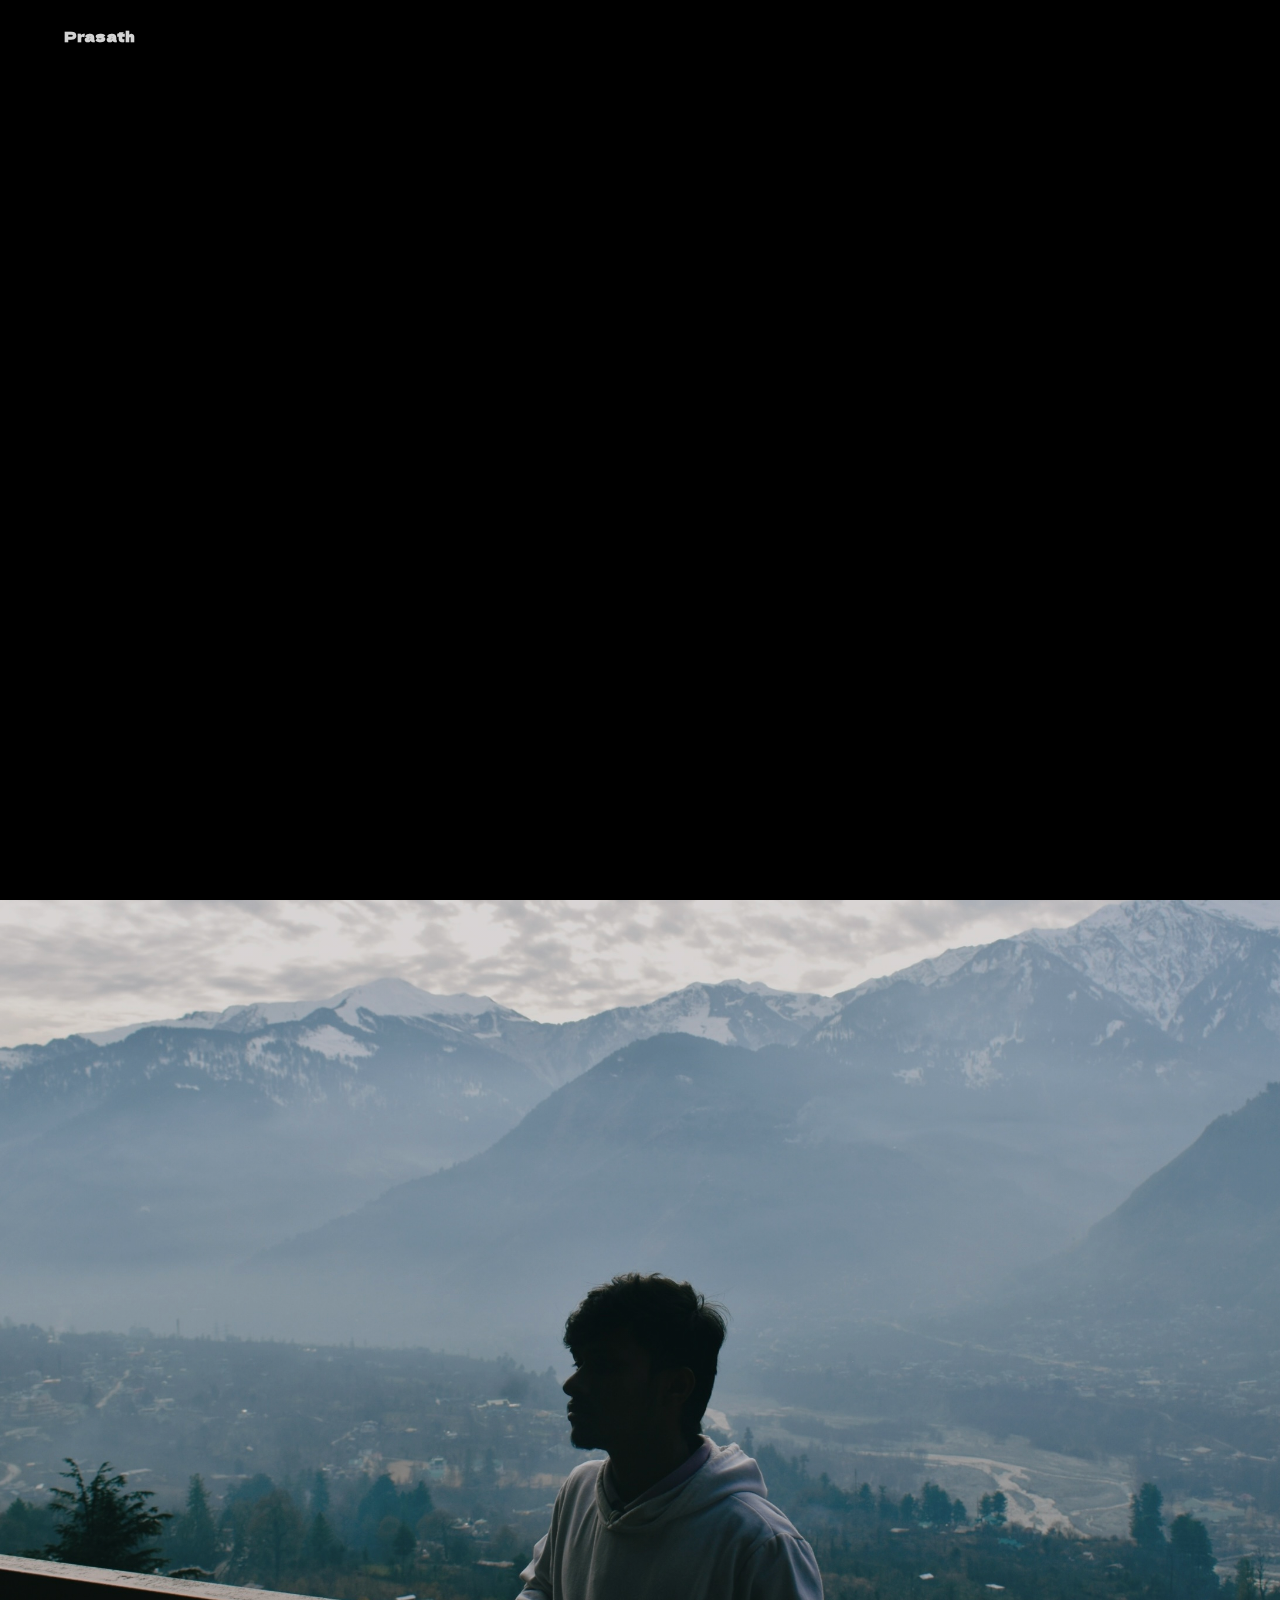
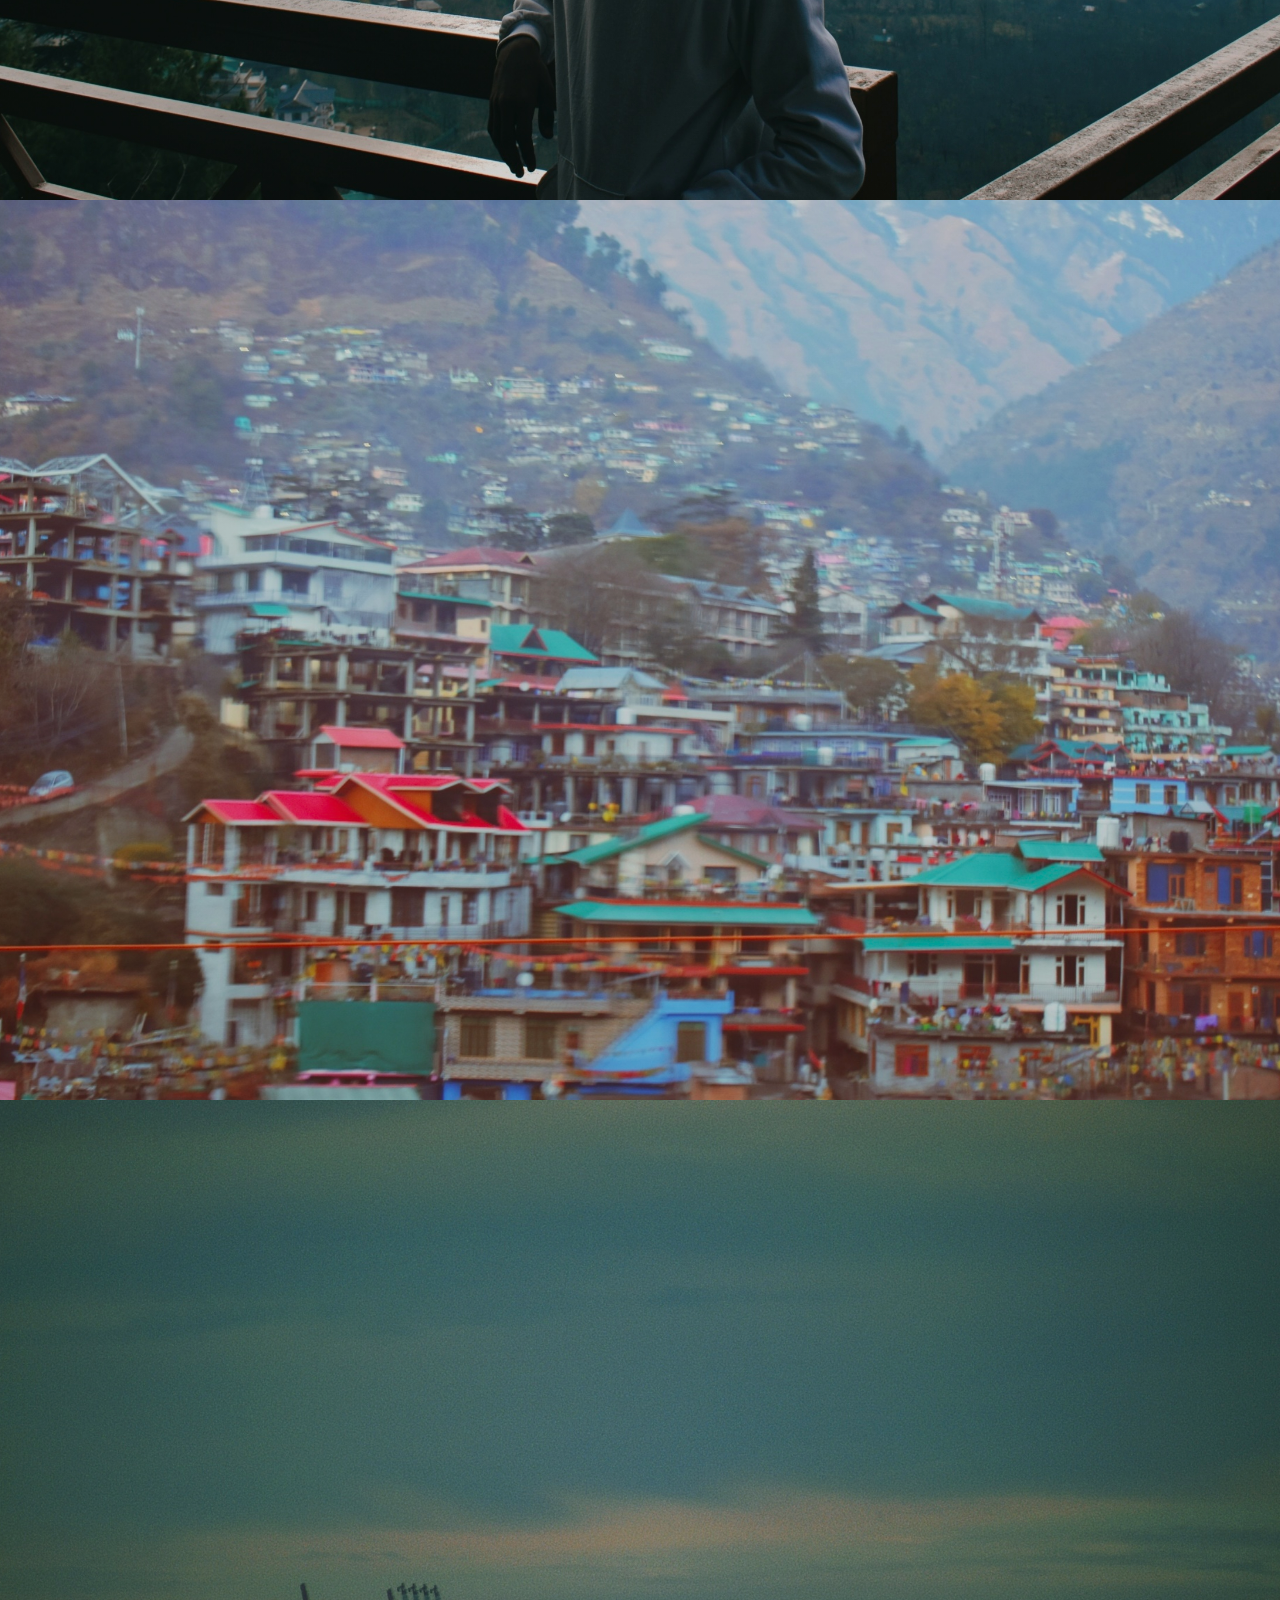
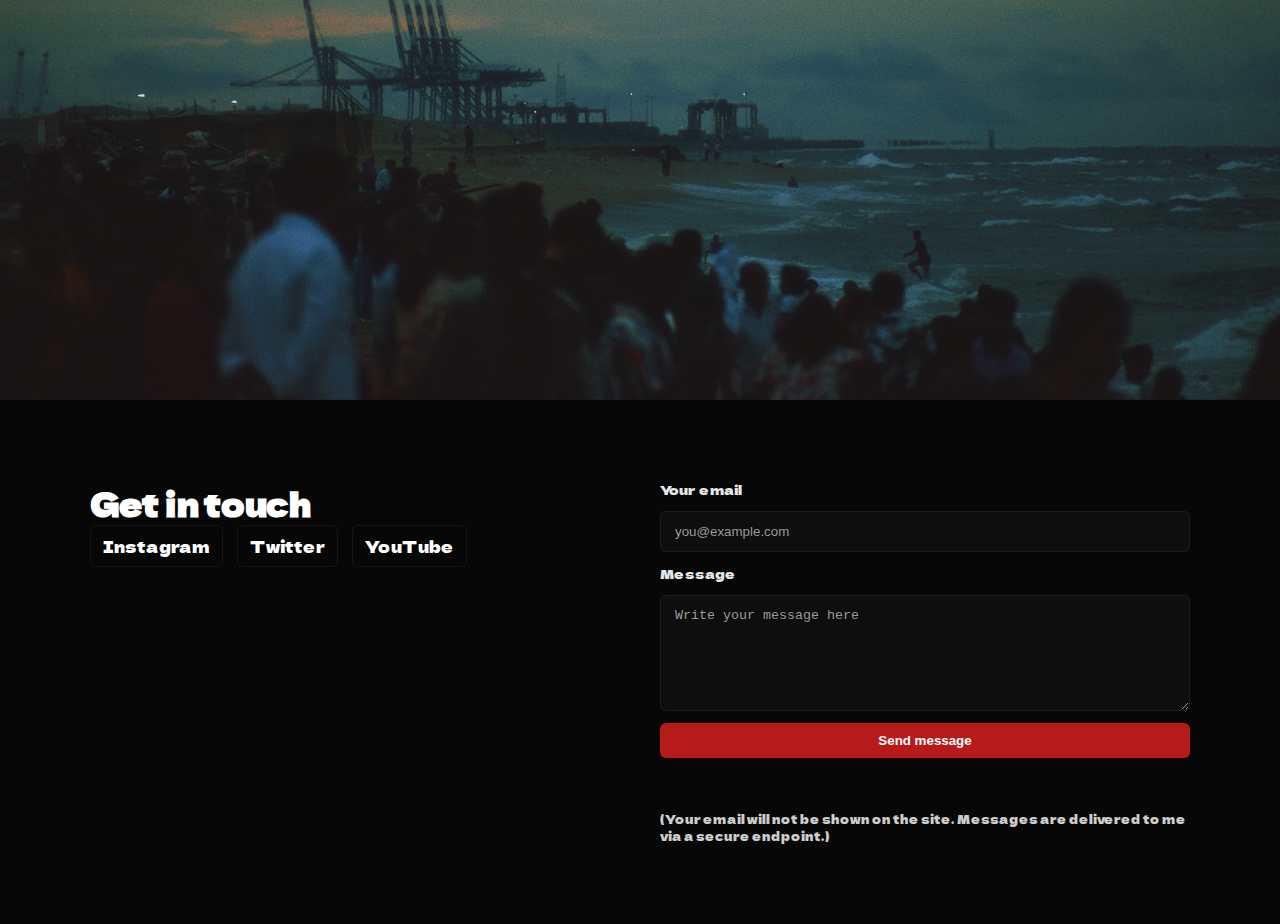
<file: index.html>
<!doctype html>
<html lang="en">
<head>
  <meta charset="utf-8" />
  <meta name="viewport" content="width=device-width, initial-scale=1" />
  <title>Photo Hero — Replace assets/photo.jpg with your 16:9 photo</title>
  <link rel="preconnect" href="https://fonts.gstatic.com" crossorigin>
  <link href="https://fonts.googleapis.com/css2?family=Dela+Gothic+One&display=swap" rel="stylesheet">
  <link rel="stylesheet" href="css/styles.css">
</head>
<body>
  <header class="topbar">
    <nav>
  <a class="logo" href="#intro">Prasath</a>
    </nav>
  </header>

  <!-- Intro black page that reveals HELLO as you scroll -->
  <section class="intro" id="intro">
    <div class="intro-inner">
      <h1 class="intro-text">HELLO</h1>
  <p class="intro-subtext">I'm Prasath<br>Just a guy who loves creating cool stuff</p>
    </div>
  </section>

  <main class="hero">
    <!-- Background photo: drop your 16:9 file at assets/photo.jpg -->
    <div class="photo" role="img" aria-label="Hero photo">
      <!-- Hero quote removed per request -->

      <!-- small left/right labels like the sample page -->
      <nav class="side-label left" aria-label="Left side pages">
        <a href="projects.html" class="side-link">Projects</a>
      </nav>
      <nav class="side-label right" aria-label="Right side pages">
        <a href="writing.html" class="side-link">Sometimes I write</a>
        <a href="content.html" class="side-link">Content i like</a>
      </nav>
    </div>
  </main>

  <!-- Middle photo page (inserted between the two photo pages) -->
  <main class="hero hero-mid">
    <div class="photo" role="img" aria-label="Middle hero photo" style="background-image:url('assets/photo_mid.jpg')">
      <!-- optional centered caption if you want -->
      <div class="mid-caption" aria-hidden="true"> </div>
    </div>
  </main>

  <!-- Second photo page -->
  <main class="hero hero-2">
    <div class="photo" role="img" aria-label="Second hero photo" style="background-image:url('assets/photo2.jpg')">
      <div class="center-quote" aria-hidden="false">
        <a href="travel.html" class="quote-link">It's the possibility of having a dream come true that makes life interesting</a>
        <div class="below-cta">
          <a href="travel.html" class="blink-link">wanna see the photos i took?</a>
        </div>
        <!-- animated arrow pointing to the quote -->
        <svg class="quote-arrow" width="34" height="34" viewBox="0 0 24 24" aria-hidden="true" focusable="false">
          <!-- vertical line up -->
          <path d="M12 22V8" stroke="currentColor" stroke-width="1.6" stroke-linecap="round" stroke-linejoin="round" fill="none"/>
          <!-- arrow head pointing up -->
          <path d="M6 14l6-6 6 6" stroke="currentColor" stroke-width="1.6" stroke-linecap="round" stroke-linejoin="round" fill="none"/>
        </svg>
      </div>
    </div>
  </main>
  <!-- Contact / dark page after the photo -->
  <section class="contact" id="contact">
    <div class="contact-inner">
      <div class="contact-left">
        <h2>Get in touch</h2>
        <ul class="social-list">
          <li><a href="https://instagram.com/" target="_blank" rel="noopener" aria-label="Instagram">Instagram</a></li>
          <li><a href="https://twitter.com/" target="_blank" rel="noopener" aria-label="Twitter">Twitter</a></li>
          <li><a href="https://youtube.com/" target="_blank" rel="noopener" aria-label="YouTube">YouTube</a></li>
        </ul>
      </div>

      <div class="contact-right">
        <form id="contact-form" data-endpoint="https://formspree.io/f/xovylqnj" novalidate>
          <!-- Paste your Formspree endpoint into the data-endpoint attribute above -->
          <label for="from_email">Your email</label>
          <input id="from_email" name="replyto" type="email" placeholder="you@example.com" required>

          <label for="message">Message</label>
          <textarea id="message" name="message" rows="6" placeholder="Write your message here" required></textarea>

          <button type="submit">Send message</button>

          <div class="form-status" aria-live="polite"></div>
        </form>
        <p class="contact-note">(Your email will not be shown on the site. Messages are delivered to me via a secure endpoint.)</p>
      </div>
    </div>
  </section>

  <script src="js/script.js"></script>
</body>
</html>
</file>
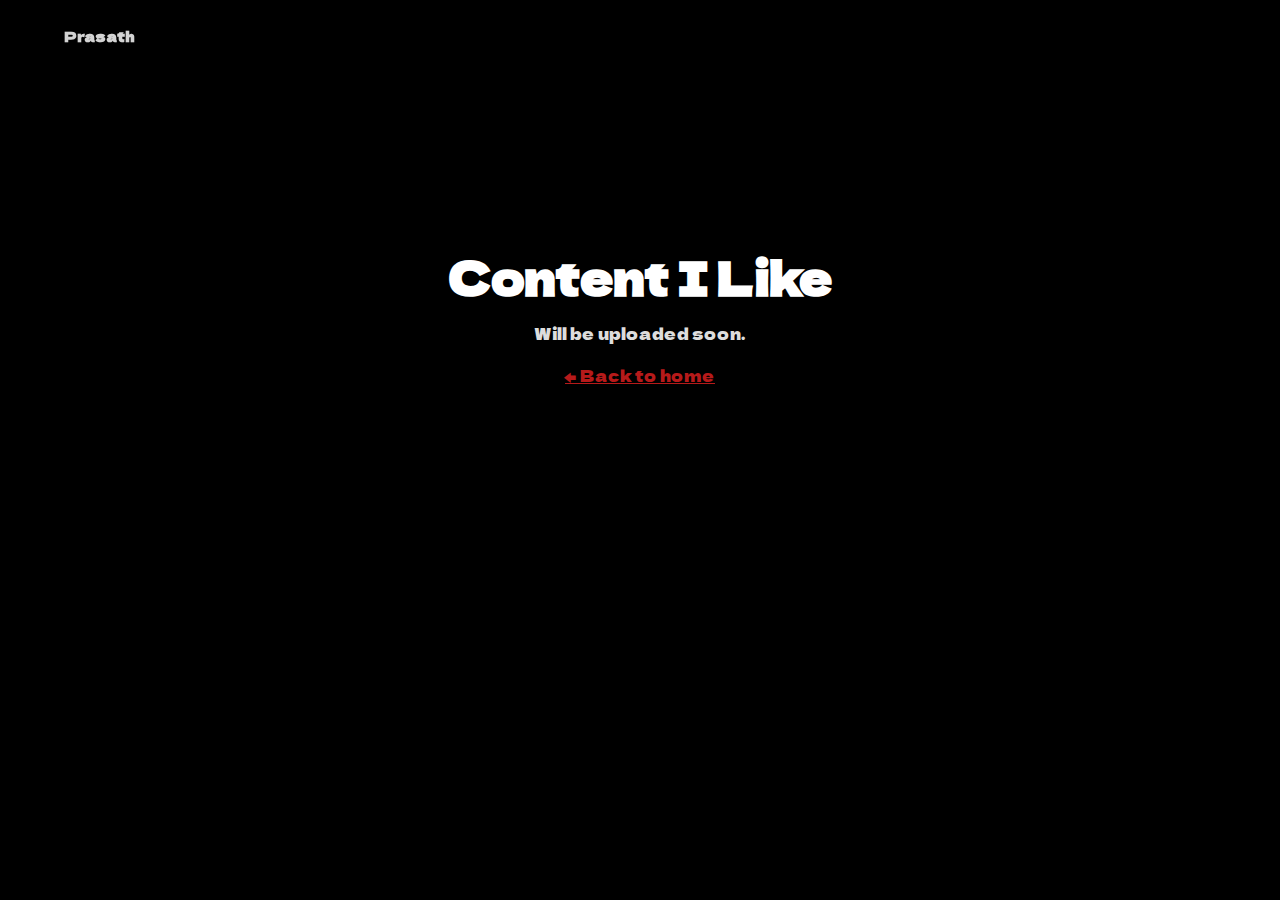
<file: content.html>
<!doctype html>
<html lang="en">
<head>
  <meta charset="utf-8" />
  <meta name="viewport" content="width=device-width, initial-scale=1" />
  <title>Content I Like — Prasath</title>
  <link rel="preconnect" href="https://fonts.gstatic.com" crossorigin>
  <link href="https://fonts.googleapis.com/css2?family=Dela+Gothic+One&display=swap" rel="stylesheet">
  <link rel="stylesheet" href="css/styles.css">
  <style>
    .page-center{min-height:70vh;display:flex;align-items:center;justify-content:center;flex-direction:column;padding:40px;text-align:center}
    .page-center h1{font-family:var(--nav-font);font-size:46px;margin:0 0 12px}
    .page-center p{max-width:720px;color:#ddd}
    a.back{display:inline-block;margin-top:18px;color:var(--accent);}
  </style>
</head>
<body>
  <header class="topbar"><nav><a class="logo" href="index.html">Prasath</a></nav></header>
  <main class="page-center">
    <h1>Content I Like</h1>
    <p>Will be uploaded soon.</p>
    <a class="back" href="index.html">← Back to home</a>
  </main>
  <script src="js/script.js"></script>
</body>
</html>
</file>
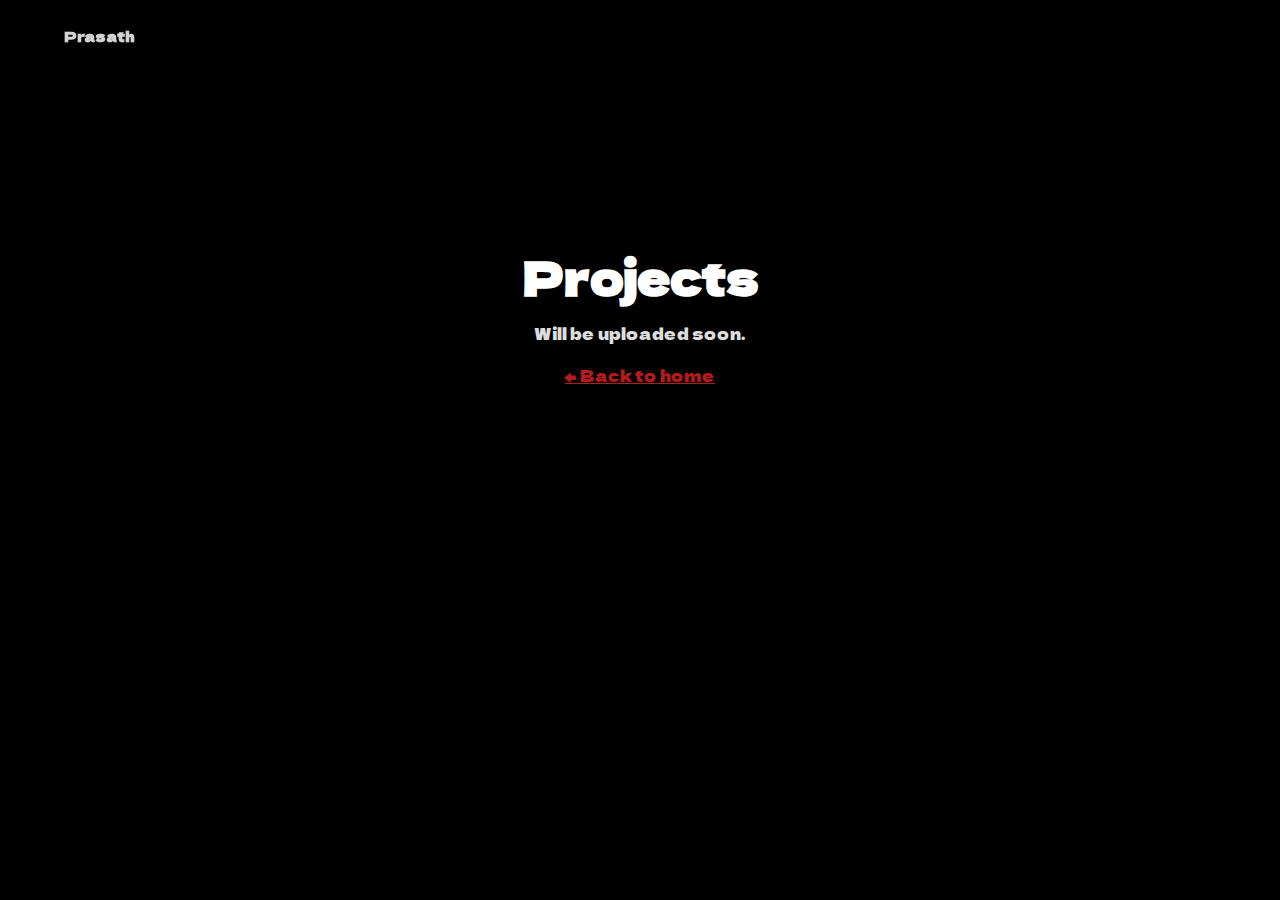
<file: projects.html>
<!doctype html>
<html lang="en">
<head>
  <meta charset="utf-8" />
  <meta name="viewport" content="width=device-width, initial-scale=1" />
  <title>Projects — Prasath</title>
  <link rel="preconnect" href="https://fonts.gstatic.com" crossorigin>
  <link href="https://fonts.googleapis.com/css2?family=Dela+Gothic+One&display=swap" rel="stylesheet">
  <link rel="stylesheet" href="css/styles.css">
  <style>
    .page-center{min-height:70vh;display:flex;align-items:center;justify-content:center;flex-direction:column;padding:40px;text-align:center}
    .page-center h1{font-family:var(--nav-font);font-size:46px;margin:0 0 12px}
    .page-center p{max-width:720px;color:#ddd}
    a.back{display:inline-block;margin-top:18px;color:var(--accent);}
  </style>
</head>
<body>
  <header class="topbar"><nav><a class="logo" href="index.html">Prasath</a></nav></header>
  <main class="page-center">
    <h1>Projects</h1>
  <p>Will be uploaded soon.</p>
    <a class="back" href="index.html">← Back to home</a>
  </main>
  <script src="js/script.js"></script>
</body>
</html>
</file>
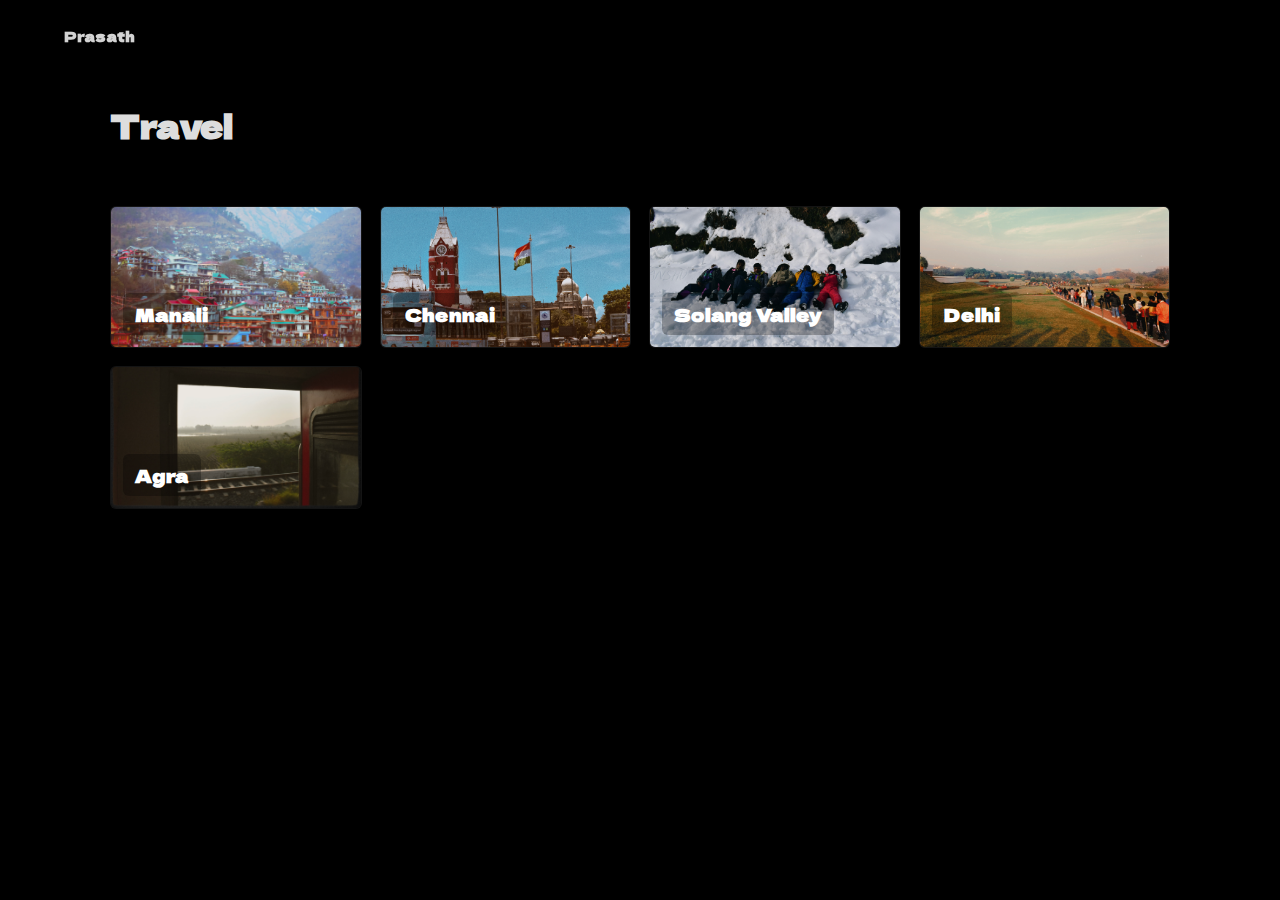
<file: travel.html>
<!doctype html>
<html lang="en">
<head>
  <meta charset="utf-8" />
  <meta name="viewport" content="width=device-width, initial-scale=1" />
  <title>Travel — Prasath</title>
  <link rel="preconnect" href="https://fonts.gstatic.com" crossorigin>
  <link href="https://fonts.googleapis.com/css2?family=Dela+Gothic+One&display=swap" rel="stylesheet">
  <link rel="stylesheet" href="css/styles.css">
  <style>
    /* ensure content sits below the fixed topbar */
    main{padding-top:92px}
    .travel-grid{max-width:1100px;margin:20px auto;padding:20px;display:grid;grid-template-columns:repeat(auto-fit,minmax(220px,1fr));gap:18px}
    .card{background:#0b0b0b;border-radius:6px;overflow:hidden;cursor:pointer;border:1px solid rgba(255,255,255,0.04)}
    .travel-note{max-width:1100px;margin:0 auto;padding:10px 20px;color:#ddd}
  </style>
</head>
<body>
  <header class="topbar"><nav><a class="logo" href="index.html">Prasath</a></nav></header>

  <main>
    <div class="travel-note">
      <h1 style="font-family:var(--nav-font);margin-bottom:8px">Travel</h1>
    </div>

    <div id="grid" class="travel-grid" aria-live="polite"></div>
  </main>

  <script>
    // load the travel index and render cards
    async function loadIndex(){
      try{
        const res = await fetch('assets/travel/index.json');
        const data = await res.json();
        const grid = document.getElementById('grid');
        data.forEach(item=>{
          const a = document.createElement('a');
          a.href = `travel_gallery.html?city=${encodeURIComponent(item.slug)}`;
          a.className = 'card';
          // use a background thumb to keep 16:9 aspect and overlay the title on the image
          a.innerHTML = `<div class="thumb" style="background-image:url('${item.thumb}')" aria-hidden="true"></div><div class="overlay"><h3>${item.title}</h3></div>`;
          grid.appendChild(a);
        });
      }catch(err){
        document.getElementById('grid').textContent = 'Failed to load travel index.';
        console.error(err);
      }
    }
    loadIndex();
  </script>
</body>
</html>
</file>
<file: travel_gallery.html>
<!doctype html>
<html lang="en">
<head>
  <meta charset="utf-8" />
  <meta name="viewport" content="width=device-width, initial-scale=1" />
  <title>Photos — gallery</title>
  <link rel="preconnect" href="https://fonts.gstatic.com" crossorigin>
  <link href="https://fonts.googleapis.com/css2?family=Dela+Gothic+One&display=swap" rel="stylesheet">
  <link rel="stylesheet" href="css/styles.css">
  <style>
    /* gallery uses full-bleed hero styles from css/styles.css */
  </style>
</head>
<body>
  <header class="topbar"><nav><a class="logo" href="index.html">Prasath</a></nav></header>
  <div id="gallery-root"></div>

  <script>
    // Read ?city=slug
    const params = new URLSearchParams(location.search);
    const city = params.get('city');

    async function loadGallery(slug){
      try{
        const res = await fetch('assets/travel/index.json');
        const index = await res.json();
        const entry = index.find(i=>i.slug === slug);
        if(!entry){
          document.getElementById('gallery-root').textContent = 'City not found in index.';
          return;
        }
        // no overlay caption; gallery shows full-bleed photos only
        // We'll attempt to load images from entry.folder using a simple convention:
        // image-1.jpg, image-2.jpg, ..., if you need a different naming, update index.json to include a list.
        const root = document.getElementById('gallery-root');
        root.innerHTML = '';
        // Try to load up to 40 images (stop on first 404 sequence)
        const max = 40;
        let foundAny = false;
        for(let i=1;i<=max;i++){
          const path = `${entry.folder}/image-${i}.jpg`;
          // create a hero section but only append once the image loads successfully
          await new Promise((resolve)=>{
            const img = new Image();
            img.onload = ()=>{
              foundAny = true;
              const main = document.createElement('main');
              main.className = 'hero';
              const div = document.createElement('div');
              div.className = 'photo';
              div.setAttribute('role','img');
              div.setAttribute('aria-label', entry.title + ' photo');
              div.style.backgroundImage = `url('${path}')`;
              main.appendChild(div);
              root.appendChild(main);
              resolve();
            };
            img.onerror = ()=>{
              // if first few fail continue, but if we've already found images and hit a gap, stop
              resolve();
            };
            img.src = path;
          });
        }
        if(!foundAny){
          root.textContent = 'No images found. Place images named image-1.jpg, image-2.jpg, ... in the folder: ' + entry.folder;
        }
        // Scroll to top (intro behavior on this page is not used)
        window.scrollTo(0,0);
      }catch(err){
        document.getElementById('gallery-root').textContent = 'Failed to load gallery.';
        console.error(err);
      }
    }

    if(city){ loadGallery(city); } else { document.getElementById('gallery-root').textContent = 'No city selected.' }
  </script>
</body>
</html>
</file>
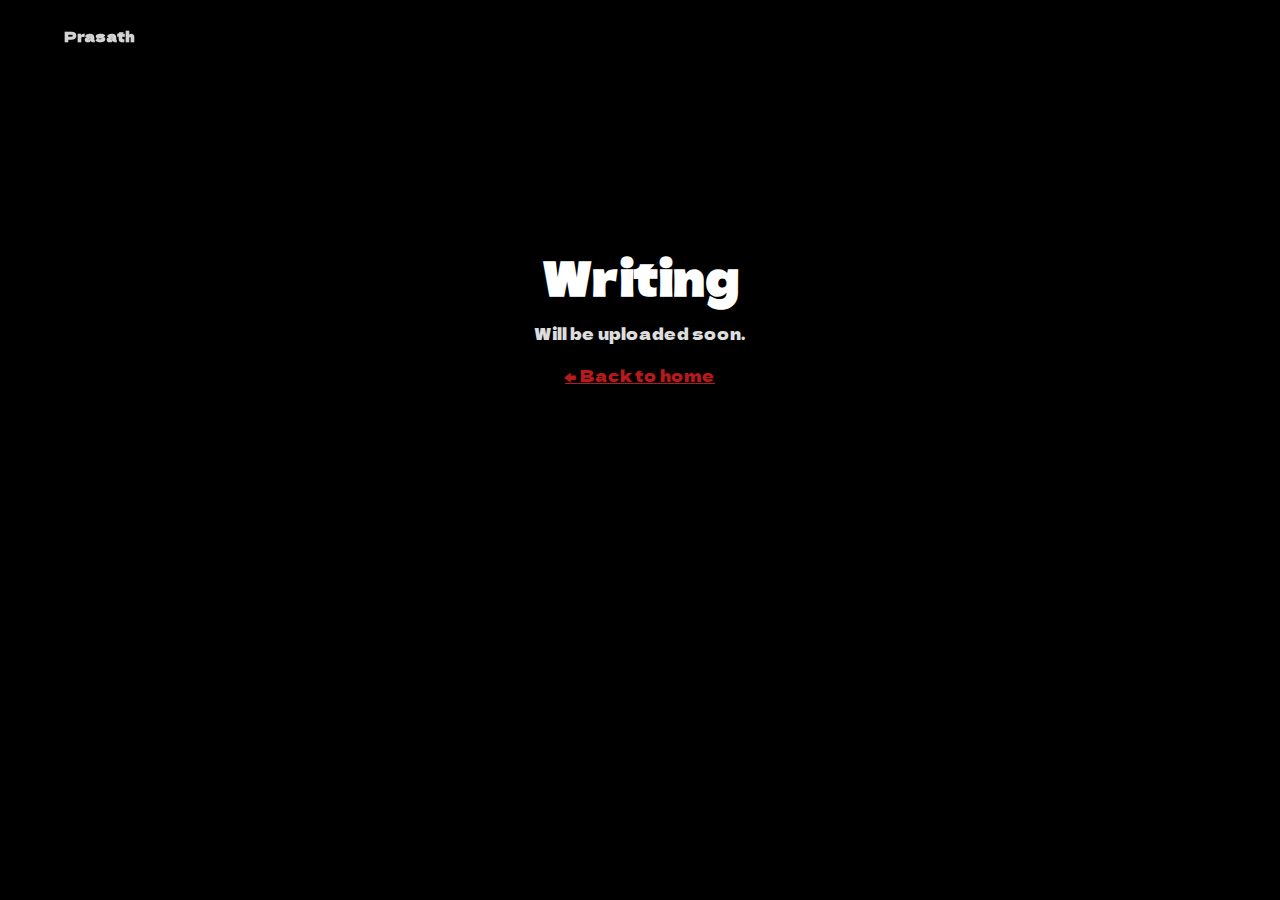
<file: writing.html>
<!doctype html>
<html lang="en">
<head>
  <meta charset="utf-8" />
  <meta name="viewport" content="width=device-width, initial-scale=1" />
  <title>Writing — Prasath</title>
  <link rel="preconnect" href="https://fonts.gstatic.com" crossorigin>
  <link href="https://fonts.googleapis.com/css2?family=Dela+Gothic+One&display=swap" rel="stylesheet">
  <link rel="stylesheet" href="css/styles.css">
  <style>
    .page-center{min-height:70vh;display:flex;align-items:center;justify-content:center;flex-direction:column;padding:40px;text-align:center}
    .page-center h1{font-family:var(--nav-font);font-size:46px;margin:0 0 12px}
    .page-center p{max-width:720px;color:#ddd}
    a.back{display:inline-block;margin-top:18px;color:var(--accent);}
  </style>
</head>
<body>
  <header class="topbar"><nav><a class="logo" href="index.html">Prasath</a></nav></header>
  <main class="page-center">
    <h1>Writing</h1>
  <p>Will be uploaded soon.</p>
    <a class="back" href="index.html">← Back to home</a>
  </main>
  <script src="js/script.js"></script>
</body>
</html>
</file>
<file: css/styles.css>
/* aesthetic hero with 16:9 photo and SVG painted text */
:root{
  --accent:#b61a1a;
  --accent-dark:rgba(150,10,10,0.95);
  --nav-font: 'Dela Gothic One', system-ui, -apple-system, sans-serif;
  --title-font: 'Dela Gothic One', serif;
}
*{box-sizing:border-box;margin:0;padding:0}
html,body{height:100%}
body{font-family:var(--nav-font);background:#000;color:#fff}

.topbar{position:fixed;left:0;right:0;top:0;height:72px;display:flex;align-items:center;pointer-events:auto;z-index:9999}
.topbar nav{width:100%;display:flex;justify-content:flex-start;align-items:center;padding:0 24px;pointer-events:auto}
.topbar a{color:#eaeaea;text-decoration:none;font-size:14px;opacity:.9}
.logo{font-family:var(--nav-font);font-size:22px;color:#fff;font-weight:700;margin-right:14px;pointer-events:auto;margin-left:6px}
.topbar .logo{margin-left:40px}

.hero{display:flex;align-items:center;justify-content:center;height:100vh}
.photo{width:100%;height:100%;min-height:420px;position:relative;overflow:hidden;background-image:url('../assets/photo.jpg');background-size:cover;background-position:center center;display:flex;align-items:center;justify-content:center}

/* Maintain a visible 16:9band centered on tall viewports */
.photo::before{content:"";position:absolute;inset:0;background:linear-gradient(rgba(0,0,0,0.12), rgba(0,0,0,0.15));pointer-events:none}

.hero-text{position:relative; width:110%; height:60vh; max-height:400px; overflow:visible}
.hero-text .paint{font-family:var(--title-font);font-weight:900;font-size:220px;letter-spacing: -6px; fill:transparent; stroke:var(--accent-dark); stroke-width:12; stroke-linecap:round; stroke-linejoin:round; paint-order:stroke; filter: none; text-transform:uppercase}

/* stroke draw animation */
.hero-text .paint{stroke-dasharray:2500; stroke-dashoffset:2500; animation:draw 2.6s ease forwards, fillFade 0.8s 2.7s ease forwards}
@keyframes draw{to{stroke-dashoffset:0}}
@keyframes fillFade{from{fill:transparent}to{fill:rgba(182,26,26,0.9)}}

/* subtle wobble for a living feel */
.hero-text{animation:float 8s ease-in-out infinite}
@keyframes float{0%,100%{transform:translateY(0)}50%{transform:translateY(-6px)}}

.side-label{position:absolute;top:48%;transform:translateY(-50%);font-family:var(--nav-font);font-size:14px;color:#f3f3f3;opacity:.95}
.side-label{position:fixed;top:50%;transform:translateY(-50%);display:flex;flex-direction:column;gap:14px;pointer-events:none;opacity:0;transition:opacity .35s ease, transform .45s cubic-bezier(.2,.9,.2,1);z-index:1500}
.side-label.left{left:40px;pointer-events:auto}
.side-label.right{right:40px;pointer-events:auto}
.side-link{color:#f3f3f3;text-decoration:none;padding:6px 8px;border-radius:4px;font-size:13px;display:inline-block;position:relative;z-index:1510}
.side-link:hover{background:rgba(255,255,255,0.03);transform:translateY(-3px)}

/* Visible state when intro is gone and hero is showing */
body.labels-visible .side-label{opacity:1}

/* Detach animation: when scrolling up into intro, move labels to top and fade */
body.labels-detach .side-label{top:12px;transform:translateY(0) scale(.95);opacity:0}

/* If labels should be hidden entirely */
body.labels-hidden .side-label{opacity:0;pointer-events:none}

/* (Labels visibility is controlled by JS; no CSS-specific hiding here) */

/* responsive adjustments */
@media (max-width:900px){
  .hero-text{height:40vh}
  .hero-text .paint{font-size:120px;stroke-width:8}
  .topbar nav{padding:0 20px}
  .side-label.left{left:18px}
  .side-label.right{right:18px}
}
@media (max-width:520px){
  .hero-text .paint{font-size:72px;stroke-width:6;letter-spacing:-2px}
  .side-label{font-size:12px}
}

/* Page sections placeholders */
/* page-section removed — placeholders deleted from index.html */

/* Intro section styles */
.intro{height:100vh;background:#000;display:flex;align-items:center;justify-content:center;position:sticky;top:0;z-index:10}
.intro-inner{max-width:1200px;padding:40px;text-align:center;padding-top:92px}
.intro-text{font-family:var(--nav-font);font-size:120px;color:#fff;letter-spacing:6px;opacity:0;transform:translateY(28px);transition:opacity .5s cubic-bezier(.2,.9,.2,1), transform .5s cubic-bezier(.2,.9,.2,1)}
.intro.visible .intro-text{opacity:1;transform:translateY(0)}

/* small subtext under HELLO that reveals together */
.intro-subtext{margin-top:12px;color:#FFD400;font-family:var(--nav-font);font-size:18px;opacity:0;transform:translateY(18px);transition:opacity .55s cubic-bezier(.2,.9,.2,1), transform .55s cubic-bezier(.2,.9,.2,1)}
.intro.visible .intro-subtext{opacity:1;transform:translateY(0)}

/* when scrolled past entirely, keep a blackened state (optional) */
.intro.blacken{background:#000}

/* ensure the hero sits after intro */
main.hero{position:relative;z-index:1}

/* hero quote overlay */
.hero-quote{position:absolute;z-index:2;font-family:var(--nav-font);font-size:18px;max-width:480px;text-align:right;color:rgba(255,255,255,0.95);padding:0 16px;line-height:1.25;right:40px;bottom:40px}
.hero-quote{mix-blend-mode:screen;text-shadow:0 1px 0 rgba(0,0,0,0.6)}
@media (max-width:900px){
  .hero-quote{font-size:15px;right:28px;bottom:28px;max-width:320px}
}
@media (max-width:520px){
  /* On small screens put quote centered at bottom so it doesn't overlap important details */
  .hero-quote{position:absolute;right:16px;left:16px;bottom:18px;font-size:13px;text-align:center;max-width:unset}
}

/* second hero-specific tweaks */
.hero-2 .photo{background-size:cover;background-position:center center}
.center-quote{position:absolute;left:50%;top:50%;transform:translate(-50%,-50%);z-index:3;text-align:center;padding:0 20px;display:inline-flex;flex-direction:column;align-items:center;gap:10px}
.quote-link{color:var(--accent);font-weight:600;font-size:20px;text-decoration:none;padding-bottom:4px;opacity:0;transform:translateY(12px)}
.quote-link:hover{opacity:1}

/* fade-in from below animation */
@keyframes fadeInUp{from{opacity:0;transform:translateY(12px)}to{opacity:1;transform:translateY(0)}}
.center-quote.visible .quote-link{animation:fadeInUp .72s cubic-bezier(.2,.9,.2,1) forwards}

/* animated arrow styling */
.quote-arrow{color:var(--accent);width:34px;height:34px;opacity:0;transform:translateY(-6px);transition:opacity .2s ease}
@keyframes arrowBounce{0%{transform:translateY(-6px);opacity:0}30%{opacity:1}60%{transform:translateY(0)}100%{transform:translateY(-2px)}}
.center-quote.visible .quote-arrow{animation:arrowBounce 1.2s ease infinite 0.3s}
.quote-arrow path{stroke:currentColor}

/* ensure on small screens the quote is slightly smaller */
@media (max-width:520px){
  .quote-link{font-size:16px}
}

/* make the quote yellow on the second hero specifically */
.hero-2 .quote-link{color:#FFD400}

/* blinking CTA below the quote */
.below-cta{margin-top:6px}
.blink-link{color:#FFD400;font-weight:700;text-decoration:none;opacity:0;display:inline-block}
@keyframes blink{
  0%{opacity:0}
  10%{opacity:1}
  50%{opacity:1}
  60%{opacity:0}
  100%{opacity:0}
}
.center-quote.visible .blink-link{animation:blink 1.6s linear infinite 0.9s}


/* middle hero tweaks */
.hero-mid .photo{background-size:cover;background-position:center center}
.mid-caption{position:absolute;z-index:3;color:rgba(255,255,255,0.9);bottom:48px;left:48px;font-weight:600}

/* Travel listing thumbnails: 16:9 cards with title overlay */
.travel-grid{max-width:1100px;margin:20px auto;padding:20px;display:grid;grid-template-columns:repeat(auto-fit,minmax(260px,1fr));gap:18px}
.card{background:#0b0b0b;border-radius:8px;overflow:hidden;cursor:pointer;border:1px solid rgba(255,255,255,0.04);position:relative;display:block}
.card .thumb{width:100%;padding-top:56.25%;background-size:cover;background-position:center center}
.card .overlay{position:absolute;left:12px;bottom:12px;color:#fff;background:rgba(0,0,0,0.28);padding:8px 12px;border-radius:6px}
.card .overlay h3{margin:0;font-size:18px}



/* small polish: hover nav */
.topbar a:hover{color:var(--accent);transform:translateY(-2px);transition:all .18s ease}

/* Contact section styles */
.contact{background:#070707;color:#fff;padding:80px 20px}
.contact-inner{max-width:1100px;margin:0 auto;display:grid;grid-template-columns:1fr 1fr;gap:40px;align-items:start}
.contact-left h2{font-family:var(--nav-font);font-size:32px;margin-bottom:8px}
.contact-left p{opacity:0.9;margin-bottom:18px}
.social-list{list-style:none;display:flex;gap:14px;padding:0;margin:0}
.social-list a{color:#fff;text-decoration:none;padding:8px 12px;border:1px solid rgba(255,255,255,0.06);border-radius:6px;transition:all .15s ease}
.social-list a:hover{transform:translateY(-3px);background:rgba(255,255,255,0.03)}

.contact-right form{display:flex;flex-direction:column;gap:12px}
.contact-right label{font-size:13px;opacity:0.9}
.contact-right input,.contact-right textarea{background:#0e0e0e;border:1px solid rgba(255,255,255,0.06);color:#fff;padding:12px 14px;border-radius:6px}
.contact-right input::placeholder,.contact-right textarea::placeholder{color:#999}
.contact-right button{background:var(--accent);border:none;color:#fff;padding:10px 14px;border-radius:6px;cursor:pointer;font-weight:600}
.contact-right .form-status{margin-top:8px;font-size:14px;min-height:22px}
.contact-note{margin-top:10px;font-size:12px;opacity:0.8}

@media (max-width:900px){
  .contact-inner{grid-template-columns:1fr;gap:18px}
}
</file>
